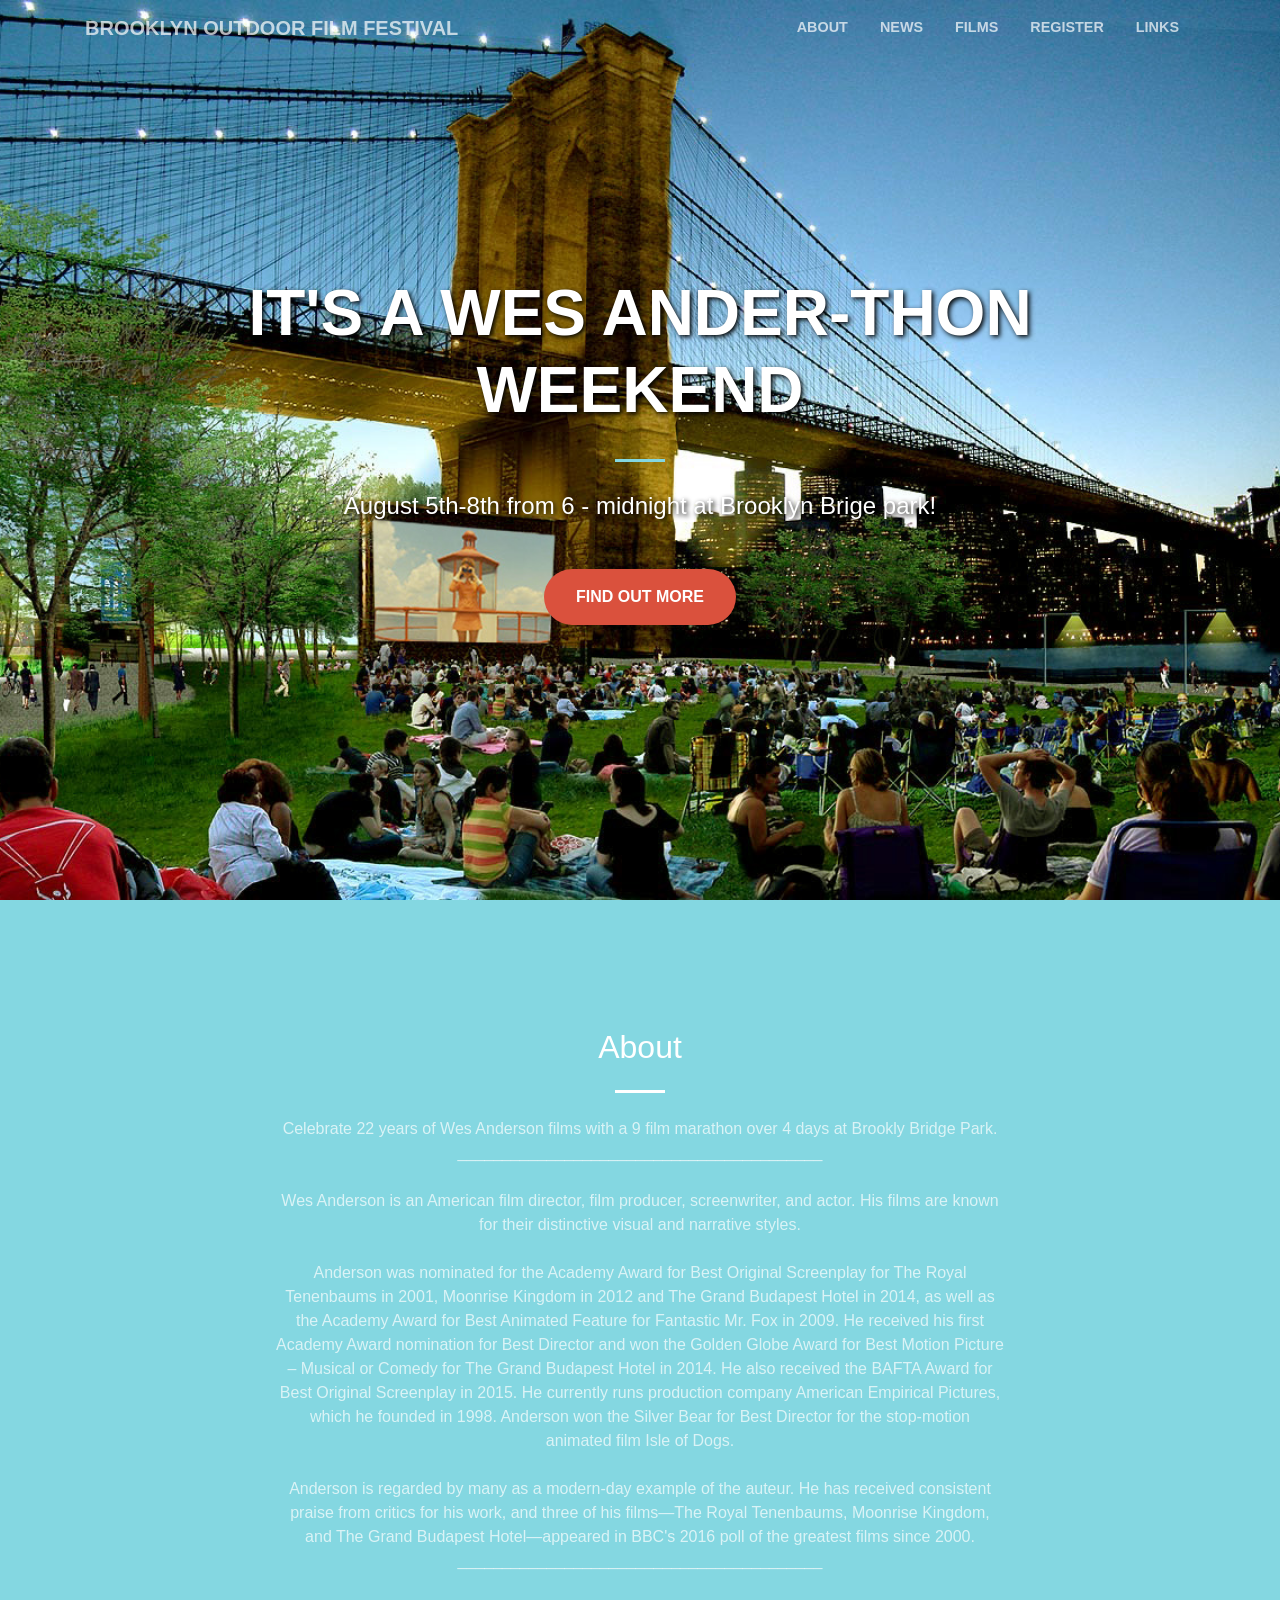
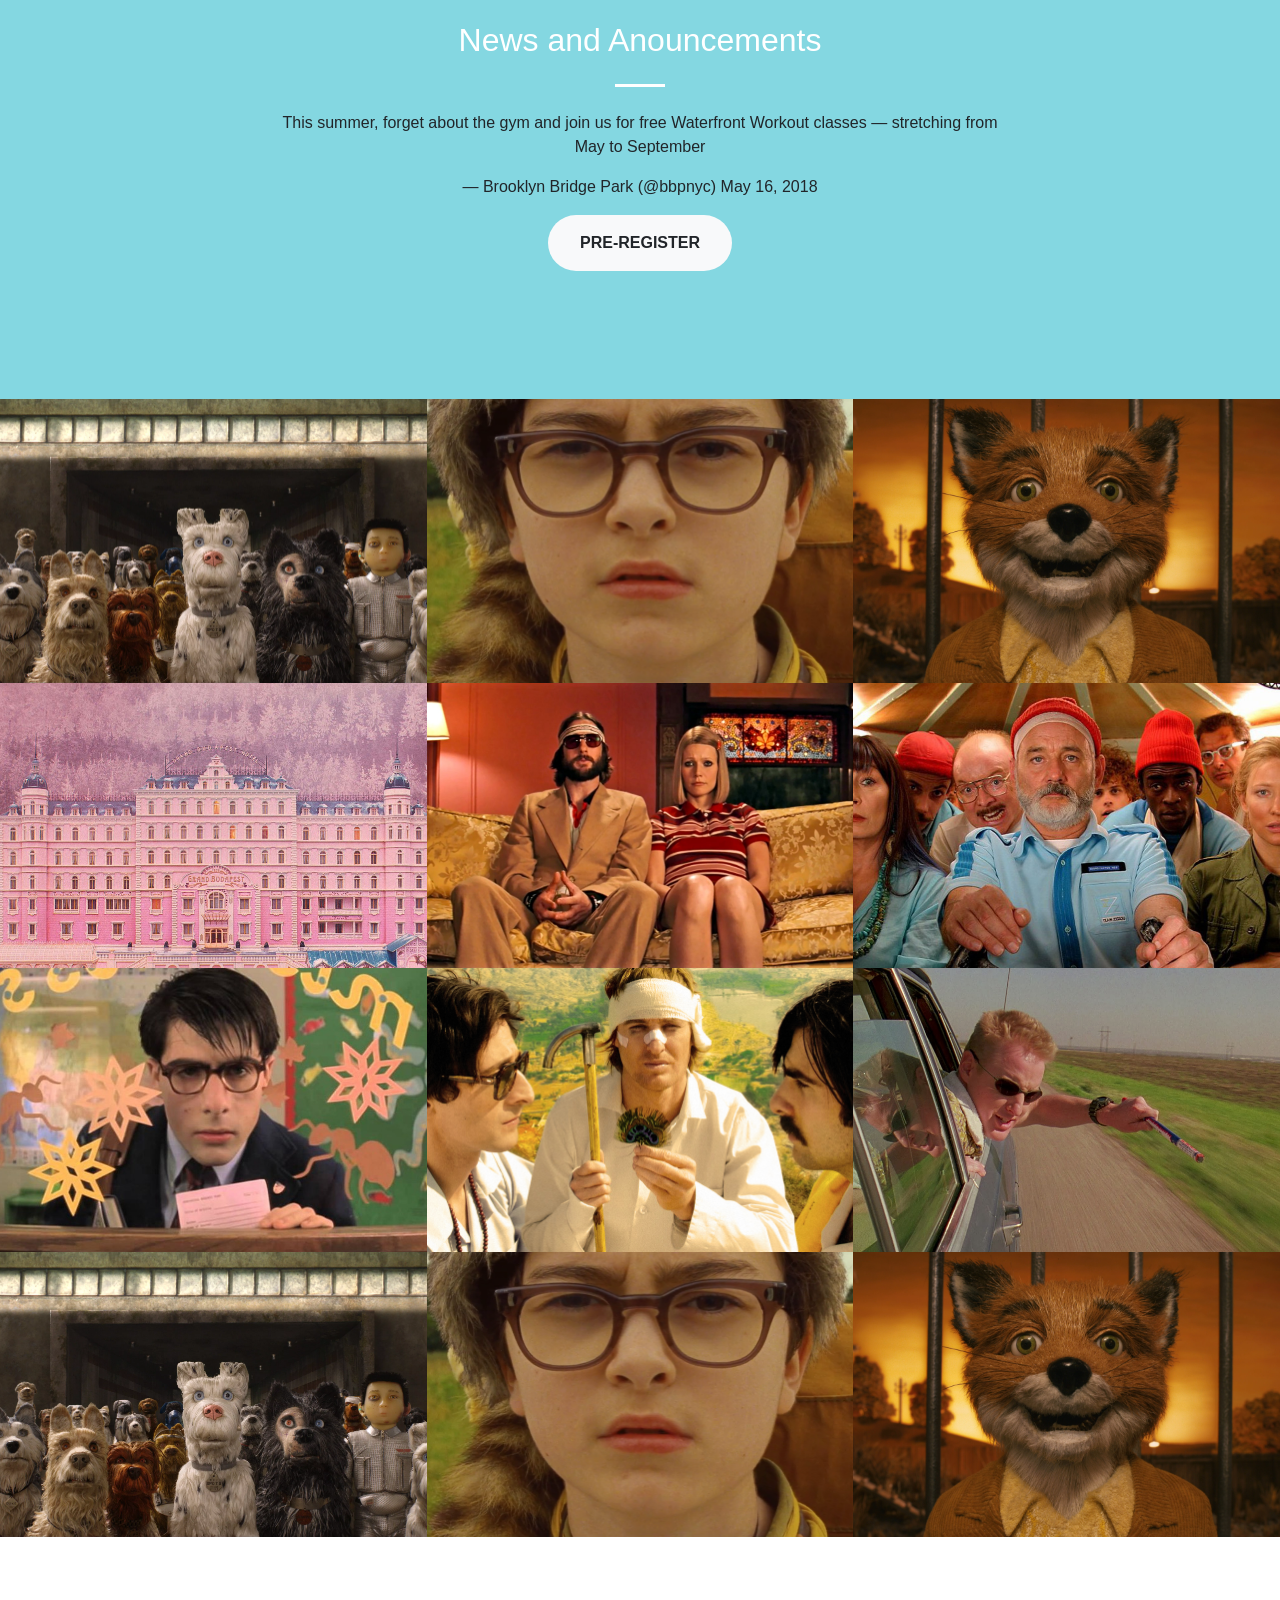
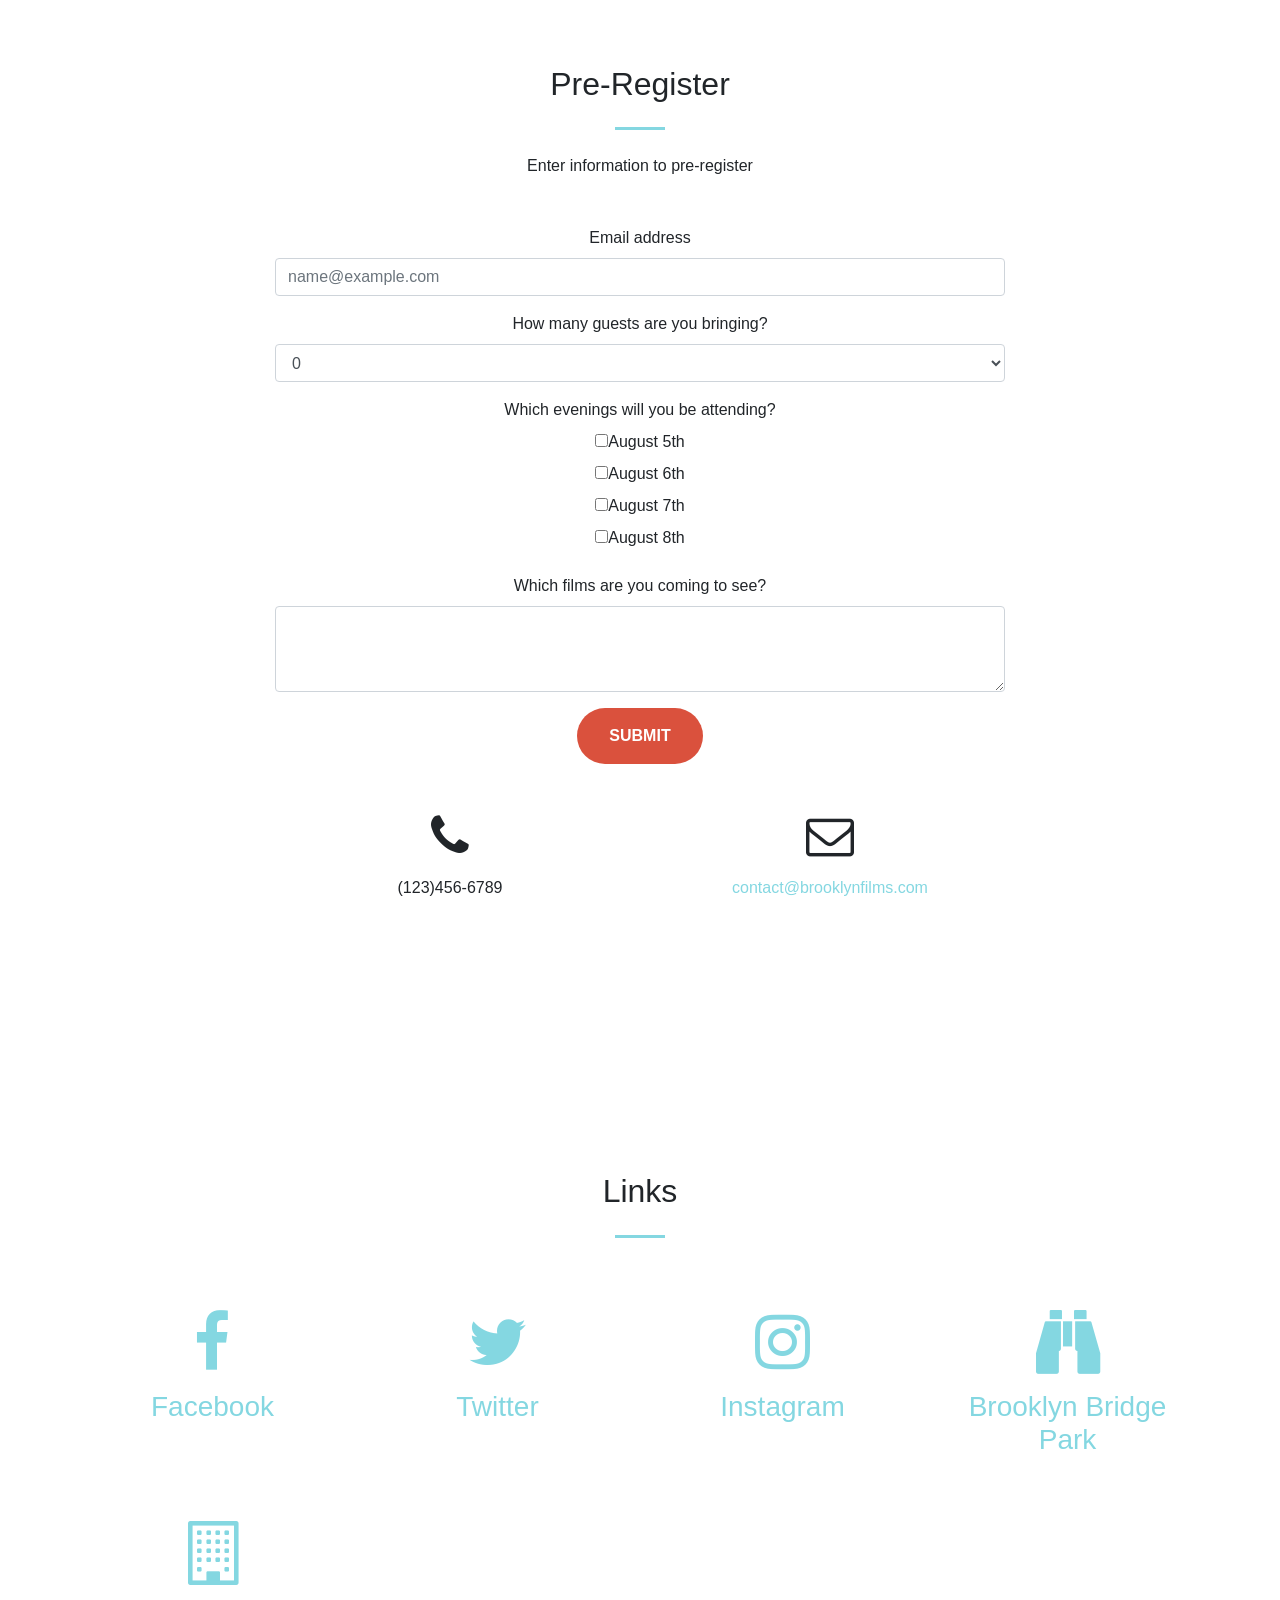
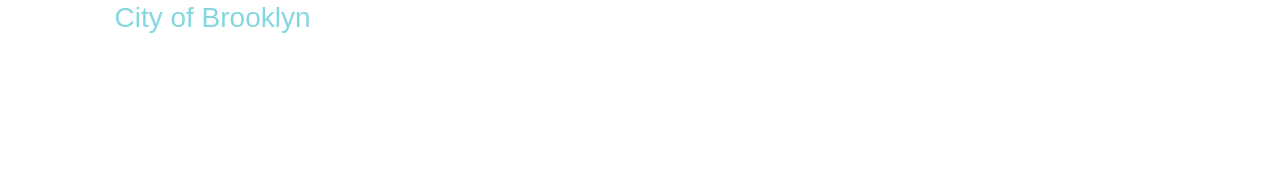
<file: index.html>
<!DOCTYPE html>
<html lang="en">

  <head>

    <meta charset="utf-8">
    <meta name="viewport" content="width=device-width, initial-scale=1, shrink-to-fit=no">

    <title>Brooklyn Outdoor Film Festival</title>
    
   
    <link href="https://stackpath.bootstrapcdn.com/bootstrap/4.1.3/css/bootstrap.min.css" rel="stylesheet" integrity="sha384-MCw98/SFnGE8fJT3GXwEOngsV7Zt27NXFoaoApmYm81iuXoPkFOJwJ8ERdknLPMO" crossorigin="anonymous">
    <link href="vendor/font-awesome/css/font-awesome.min.css" rel="stylesheet" type="text/css">
    <link href="css/filmfestival.css" rel="stylesheet">
    <link href="img/film.ico" rel="icon">

  </head>

  <body id="page-top">
        <!-- Navigation -->
    <nav class="navbar navbar-expand-lg navbar-light fixed-top" id="mainNav">
      <div class="container">
        <a class="navbar-brand js-scroll-trigger" href="#page-top">Brooklyn Outdoor Film Festival</a>
        <button class="navbar-toggler navbar-toggler-right" type="button" data-toggle="collapse" data-target="#navbarResponsive" aria-controls="navbarResponsive" aria-expanded="false" aria-label="Toggle navigation">
          <span class="navbar-toggler-icon"></span>
        </button>
        <div class="collapse navbar-collapse" id="navbarResponsive">
          <ul class="navbar-nav ml-auto">
            <li class="nav-item">
              <a class="nav-link js-scroll-trigger" href="#about">About</a>
            </li>
            <li class="nav-item">
                <a class="nav-link js-scroll-trigger" href="#news">News</a>
              </li>
            <li class="nav-item">
              <a class="nav-link js-scroll-trigger" href="#films">Films</a>
            </li>
            <li class="nav-item">
              <a class="nav-link js-scroll-trigger" href="#register">Register</a>
            </li><li class="nav-item">
              <a class="nav-link js-scroll-trigger" href="#links">links</a>
            </li>
          </ul>
        </div>
      </div>
    </nav>

    <header class="masthead text-center text-white d-flex">
      <div class="container my-auto">
        <div class="row">
          <div class="col-lg-10 mx-auto">
            <h1 class="text-uppercase text">
              <strong class="textshaddow">It's a Wes Ander-thon Weekend</strong>
            </h1>
            <hr>
          </div>
          <div class="col-lg-8 mx-auto">
            <h4 class="mb-5 textshaddow">August 5th-8th from 6 - midnight at Brooklyn Brige park!</h4>
            <a class="btn btn-primary btn-xl js-scroll-trigger" href="#about">Find Out More</a>
          </div>
        </div>
      </div>
    </header>

    <section class="bg-primary" id="about">
      <div class="container">
        <div class="row">
          <div class="col-lg-8 mx-auto text-center">
            <h2 class="section-heading text-white">About</h2>
            <hr class="light my-4">
            <p class="text-faded mb-4">Celebrate 22 years of Wes Anderson films with a 9 film marathon over 4 days at Brookly Bridge Park. 
              <br/>_________________________________________<br/><br/>
              Wes Anderson is an American film director, film producer, screenwriter, and actor. His films are known for their distinctive visual and narrative styles.
              <br><br/>
              Anderson was nominated for the Academy Award for Best Original Screenplay for The Royal Tenenbaums in 2001, Moonrise Kingdom in 2012 and The Grand Budapest Hotel in 2014, as well as the Academy Award for Best Animated Feature for Fantastic Mr. Fox in 2009. He received his first Academy Award nomination for Best Director and won the Golden Globe Award for Best Motion Picture – Musical or Comedy for The Grand Budapest Hotel in 2014. He also received the BAFTA Award for Best Original Screenplay in 2015. He currently runs production company American Empirical Pictures, which he founded in 1998. Anderson won the Silver Bear for Best Director for the stop-motion animated film Isle of Dogs.
              <br><br/>
              Anderson is regarded by many as a modern-day example of the auteur. He has received consistent praise from critics for his work, and three of his films—The Royal Tenenbaums, Moonrise Kingdom, and The Grand Budapest Hotel—appeared in BBC's 2016 poll of the greatest films since 2000.
             
             <br/>_________________________________________<br/><br/></p>
             <h2 class="section-heading text-white" id="news">News and Anouncements</h2>
             <hr class="light my-4">
            <p class="text-faded mb-4">
                <blockquote class="twitter-tweet" data-lang="en"><p lang="en" dir="ltr">This summer, forget about the gym and join us for free Waterfront Workout classes — stretching from May to September  </p>&mdash; Brooklyn Bridge Park (@bbpnyc) May 16, 2018</a></blockquote>
                
            </p>
            <a class="btn btn-light btn-xl js-scroll-trigger" href="#register">Pre-Register</a>
          </div>
        </div>
      </div>
    </section>

    

    <section class="p-0 bg-primary" id="films">
      <div class="container-fluid p-0">
        <div class="row no-gutters popup-gallery">

            <!-- <div class="col-lg-12 text-center"><h2 class="section-heading text-white">August 5th</h2></div> -->

          <div class="col-lg-4 col-sm-6">
            <a class="portfolio-box" data-toggle="modal" data-target="#islemodal">
              <img class="img-fluid" src="img/films/isleofdogs.png" alt="">
              <div class="portfolio-box-caption">
                <div class="portfolio-box-caption-content">
                  <div class="project-category text-faded">
                    Isle of Dogs
                  </div>
                  <div class="project-name">
                   <br/> August 5th 6:00 pm

                  </div>
                </div>
              </div>
            </a>
          </div>

          <div class="col-lg-4 col-sm-6">
              <a class="portfolio-box" data-toggle="modal" data-target="#moonrisemodal">
              <img class="img-fluid" src="img/films/moonrise.png" alt="">
              <div class="portfolio-box-caption">
                <div class="portfolio-box-caption-content">
                  <div class="project-category text-faded">
                      Moonrise Kingdom
                  </div>
                  <div class="project-name">
                      <br/> August 5th 8:00 pm
                  </div>
                </div>
              </div>
            </a>
          </div>

          <div class="col-lg-4 col-sm-6">
              <a class="portfolio-box" data-toggle="modal" data-target="#foxmodal">
              <img class="img-fluid" src="img/films/mrfox.png" alt="">
              <div class="portfolio-box-caption">
                <div class="portfolio-box-caption-content">
                  <div class="project-category text-faded">
                      Fantastic Mr. Fox
                  </div>
                  <div class="project-name">
                      <br/> August 5th 10:00 pm
                  </div>
                </div>
              </div>
            </a>
          </div>
          <!-- <div class="col-lg-12 text-center"><h2 class="section-heading text-white">August 6th</h2></div> -->

          <div class="col-lg-4 col-sm-6">
              <a class="portfolio-box" data-toggle="modal" data-target="#budapestmodal">
                <img class="img-fluid" src="img/films/grandbudapest.png" alt="">
                <div class="portfolio-box-caption">
                  <div class="portfolio-box-caption-content">
                    <div class="project-category text-faded">
                        The Grand Budapest Hotel
                    </div>
                    <div class="project-name">
                        <br/> August 6th 6:00 pm
                    </div>
                  </div>
                </div>
              </a>
            </div>

          <div class="col-lg-4 col-sm-6">
              <a class="portfolio-box" data-toggle="modal" data-target="#royalmodal">
              <img class="img-fluid" src="img/films/royal.png" alt="">
              <div class="portfolio-box-caption">
                <div class="portfolio-box-caption-content">
                  <div class="project-category text-faded">
                      The Royal Tenenbaums
                  </div>
                  <div class="project-name">
                      <br/> August 6th 8:00 pm
                  </div>
                </div>
              </div>
            </a>
          </div>

          <div class="col-lg-4 col-sm-6">
              <a class="portfolio-box" data-toggle="modal" data-target="#aquaticmodal">
              <img class="img-fluid" src="img/films/aquatic.png" alt="">
              <div class="portfolio-box-caption">
                <div class="portfolio-box-caption-content">
                  <div class="project-category text-faded">
                      The Life Aquatic with Steve Zissou
                  </div>
                  <div class="project-name">
                      <br/> August 6th 10:00 pm
                  </div>
                </div>
              </div>
            </a>
          </div>


          <div class="col-lg-4 col-sm-6">
              <a class="portfolio-box" data-toggle="modal" data-target="#rushmoremodal">
              <img class="img-fluid" src="img/films/rushmore.png" alt="">
              <div class="portfolio-box-caption">
                <div class="portfolio-box-caption-content">
                  <div class="project-category text-faded">
                      Rushmore
                  </div>
                  <div class="project-name">
                      <br/> August 7th 6:00 pm
                  </div>
                </div>
              </div>
            </a>
          </div>

          <div class="col-lg-4 col-sm-6">
              <a class="portfolio-box" data-toggle="modal" data-target="#limitedmodal">
              <img class="img-fluid" src="img/films/limited.png" alt="">
              <div class="portfolio-box-caption">
                <div class="portfolio-box-caption-content">
                  <div class="project-category text-faded">
                      The Darjeeling Limited
                  </div>
                  <div class="project-name">
                      <br/> August 7th 8:00 pm
                  </div>
                </div>
              </div>
            </a>
          </div>

          <div class="col-lg-4 col-sm-6">
              <a class="portfolio-box" data-toggle="modal" data-target="#bottlerocketmodal">
              <img class="img-fluid" src="img/films/bottlerocket.png" alt="">
              <div class="portfolio-box-caption">
                <div class="portfolio-box-caption-content">
                  <div class="project-category text-faded">
                      Bottle Rocket
                  </div>
                  <div class="project-name">
                      <br/> August 7th 10:00 pm
                  </div>
                </div>
              </div>
            </a>
          </div>

          <!-- <div class="col-lg-12 text-center"><h2 class="section-heading text-white">August 8th (Encore Presentations)</h2></div> -->

          <div class="col-lg-4 col-sm-6">
            <a class="portfolio-box" data-toggle="modal" data-target="#islemodal">
              <img class="img-fluid" src="img/films/isleofdogs.png" alt="">
              <div class="portfolio-box-caption">
                <div class="portfolio-box-caption-content">
                  <div class="project-category text-faded">
                    Isle of Dogs
                  </div>
                  <div class="project-name">
                   <br/> August 8th 6:00 pm<br/>(Encore Presentation)
                  </div>
                </div>
              </div>
            </a>
          </div>

          <div class="col-lg-4 col-sm-6">
              <a class="portfolio-box" data-toggle="modal" data-target="#moonrisemodal">
              <img class="img-fluid" src="img/films/moonrise.png" alt="">
              <div class="portfolio-box-caption">
                <div class="portfolio-box-caption-content">
                  <div class="project-category text-faded">
                      Moonrise Kingdom
                  </div>
                  <div class="project-name">
                      <br/> August 8th 8:00 pm<br/>(Encore Presentation)                  </div>
                </div>
              </div>
            </a>
          </div>

          <div class="col-lg-4 col-sm-6">
              <a class="portfolio-box" data-toggle="modal" data-target="#foxmodal">
              <img class="img-fluid" src="img/films/mrfox.png" alt="">
              <div class="portfolio-box-caption">
                <div class="portfolio-box-caption-content">
                  <div class="project-category text-faded">
                      Fantastic Mr. Fox
                  </div>
                  <div class="project-name">
                      <br/> August 8th 10:00 pm<br/>(Encore Presentation)
                  </div>
                </div>
              </div>
            </a>
          </div>
    </section>



    <!-- Isle of Dogs Modal -->
    <div class="modal" id="islemodal">
      <div class="modal-dialog">
        <div class="modal-content">
    
          <!-- Modal Header -->
          <div class="modal-header">
            <h4 class="modal-title">Isle Of Dogs</h4>
            <button type="button" class="close" data-dismiss="modal">&times;</button>
          </div>
    
          <!-- Modal body -->
          <div class="modal-body">
              <iframe width="100%" height="250" src="https://www.youtube.com/embed/dt__kig8PVU" frameborder="0" allow="autoplay; encrypted-media" allowfullscreen></iframe>
              <br/><br/>
              When, by executive decree, all the canine pets of Megasaki City are exiled to a vast garbage-dump called Trash Island, 12-year-old Atari sets off alone in a miniature Junior-Turbo Prop and flies across the river in search of his bodyguard-dog, Spots. There, with the assistance of a pack of newly-found mongrel friends, he begins an epic journey that will decide the fate and future of the entire Prefecture.
          </div>
    
          <!-- Modal footer -->
          <div class="modal-footer">
            <button type="button" class="btn btn-danger" data-dismiss="modal">Close</button>
          </div>
    
        </div>
      </div>
    </div>

    <!-- Budapest Modal -->
    <div class="modal" id="budapestmodal">
        <div class="modal-dialog">
          <div class="modal-content">
      
            <!-- Modal Header -->
            <div class="modal-header">
              <h4 class="modal-title">The Grand Budapest Hotel</h4>
              <button type="button" class="close" data-dismiss="modal">&times;</button>
            </div>
      
            <!-- Modal body -->
            <div class="modal-body">
                <iframe width="100%" height="250" src="https://www.youtube.com/embed/1Fg5iWmQjwk" frameborder="0" allow="autoplay; encrypted-media" allowfullscreen></iframe>
                <br/><br/>
                In the 1930s, the Grand Budapest Hotel is a popular European ski resort, presided over by concierge Gustave H. (Ralph Fiennes). Zero, a junior lobby boy, becomes Gustave's friend and protege. Gustave prides himself on providing first-class service to the hotel's guests, including satisfying the sexual needs of the many elderly women who stay there. When one of Gustave's lovers dies mysteriously, Gustave finds himself the recipient of a priceless painting and the chief suspect in her murder.
              </div>
      
            <!-- Modal footer -->
            <div class="modal-footer">
              <button type="button" class="btn btn-danger" data-dismiss="modal">Close</button>
            </div>
      
          </div>
        </div>
      </div>

      <!-- Moonrise Kingdom Modal -->
    <div class="modal" id="moonrisemodal">
        <div class="modal-dialog">
          <div class="modal-content">
      
            <!-- Modal Header -->
            <div class="modal-header">
              <h4 class="modal-title">Moonrise Kingdom</h4>
              <button type="button" class="close" data-dismiss="modal">&times;</button>
            </div>
      
            <!-- Modal body -->
            <div class="modal-body">
                <iframe width="100%" height="250" src="https://www.youtube.com/embed/7N8wkVA4_8s" frameborder="0" allow="autoplay; encrypted-media" allowfullscreen></iframe>
                <br/><br/>
                The year is 1965, and the residents of New Penzance, an island off the coast of New England, inhabit a community that seems untouched by some of the bad things going on in the rest of the world. Twelve-year-olds Sam (Jared Gilman) and Suzy (Kara Hayward) have fallen in love and decide to run away. But a violent storm is approaching the island, forcing a group of quirky adults (Bruce Willis, Edward Norton, Bill Murray) to mobilize a search party and find the youths before calamity strikes.
              </div>
      
            <!-- Modal footer -->
            <div class="modal-footer">
              <button type="button" class="btn btn-danger" data-dismiss="modal">Close</button>
            </div>
      
          </div>
        </div>
      </div>

      <!-- Fantastic Mr. Fox Modal -->
    <div class="modal" id="foxmodal">
        <div class="modal-dialog">
          <div class="modal-content">
      
            <!-- Modal Header -->
            <div class="modal-header">
              <h4 class="modal-title">Fantastic Mr. Fox</h4>
              <button type="button" class="close" data-dismiss="modal">&times;</button>
            </div>
      
            <!-- Modal body -->
            <div class="modal-body">
                <iframe width="100%" height="250" src="https://www.youtube.com/embed/n2igjYFojUo" frameborder="0" allow="autoplay; encrypted-media" allowfullscreen></iframe>
                <br/><br/>
                After 12 years of bucolic bliss, Mr. Fox (George Clooney) breaks a promise to his wife (Meryl Streep) and raids the farms of their human neighbors, Boggis, Bunce and Bean. Giving in to his animal instincts endangers not only his marriage but also the lives of his family and their animal friends. When the farmers force Mr. Fox and company deep underground, he has to resort to his natural craftiness to rise above the opposition.
              </div>
      
            <!-- Modal footer -->
            <div class="modal-footer">
              <button type="button" class="btn btn-danger" data-dismiss="modal">Close</button>
            </div>
      
          </div>
        </div>
      </div>

        <!--The Royal Tenenbaums Modal -->
    <div class="modal" id="royalmodal">
        <div class="modal-dialog">
          <div class="modal-content">
      
            <!-- Modal Header -->
            <div class="modal-header">
              <h4 class="modal-title">The Royal Tenenbaums</h4>
              <button type="button" class="close" data-dismiss="modal">&times;</button>
            </div>
      
            <!-- Modal body -->
            <div class="modal-body">
                <iframe width="100%" height="250" src="https://www.youtube.com/embed/caMgokYWboU" frameborder="0" allow="autoplay; encrypted-media" allowfullscreen></iframe>
                <br/><br/>
                Royal Tenenbaum and his wife Etheline had three children and then they separated. All three children are extraordinary --- all geniuses. Virtually all memory of the brilliance of the young Tenenbaums was subsequently erased by two decades of betrayal, failure, and disaster. Most of this was generally considered to be their father's fault. "The Royal Tenenbaums" is the story of the family's sudden, unexpected reunion one recent winter.
              </div>
      
            <!-- Modal footer -->
            <div class="modal-footer">
              <button type="button" class="btn btn-danger" data-dismiss="modal">Close</button>
            </div>
      
          </div>
        </div>
      </div>

        <!--The Life Aquatic with Steve Zissou Modal -->
    <div class="modal" id="aquaticmodal">
        <div class="modal-dialog">
          <div class="modal-content">
      
            <!-- Modal Header -->
            <div class="modal-header">
              <h4 class="modal-title">The Life Aquatic with Steve Zissou</h4>
              <button type="button" class="close" data-dismiss="modal">&times;</button>
            </div>
      
            <!-- Modal body -->
            <div class="modal-body">
                <iframe width="100%" height="250" src="https://www.youtube.com/embed/yh401Rmkq0o" frameborder="0" allow="autoplay; encrypted-media" allowfullscreen></iframe>
                <br/><br/>
                Renowned oceanographer Steve Zissou (Bill Murray) has sworn vengeance upon the rare shark that devoured a member of his crew. In addition to his regular team, he is joined on his boat by Ned (Owen Wilson), a man who believes Zissou to be his father, and Jane (Cate Blanchett), a journalist pregnant by a married man. They travel the sea, all too often running into pirates and, perhaps more traumatically, various figures from Zissou's past, including his estranged wife, Eleanor (Anjelica Huston).
              </div>
      
            <!-- Modal footer -->
            <div class="modal-footer">
              <button type="button" class="btn btn-danger" data-dismiss="modal">Close</button>
            </div>
      
          </div>
        </div>
      </div>

      <!--Rushmore Modal -->
    <div class="modal" id="rushmoremodal">
        <div class="modal-dialog">
          <div class="modal-content">
      
            <!-- Modal Header -->
            <div class="modal-header">
              <h4 class="modal-title">Rushmore</h4>
              <button type="button" class="close" data-dismiss="modal">&times;</button>
            </div>
      
            <!-- Modal body -->
            <div class="modal-body">
                <iframe width="100%" height="250" src="https://www.youtube.com/embed/GxCNDpvGyss" frameborder="0" allow="autoplay; encrypted-media" allowfullscreen></iframe>
                <br/><br/>
                When a beautiful first-grade teacher (Olivia Williams) arrives at a prep school, she soon attracts the attention of an ambitious teenager named Max (Jason Schwartzman), who quickly falls in love with her. Max turns to the father (Bill Murray) of two of his schoolmates for advice on how to woo the teacher. However, the situation soon gets complicated when Max's new friend becomes involved with her, setting the two pals against one another in a war for her attention.
              </div>
      
            <!-- Modal footer -->
            <div class="modal-footer">
              <button type="button" class="btn btn-danger" data-dismiss="modal">Close</button>
            </div>
      
          </div>
        </div>
      </div>

      <!--The Darjeeling Limited Modal -->
    <div class="modal" id="limitedmodal">
        <div class="modal-dialog">
          <div class="modal-content">
      
            <!-- Modal Header -->
            <div class="modal-header">
              <h4 class="modal-title">The Darjeeling Limited</h4>
              <button type="button" class="close" data-dismiss="modal">&times;</button>
            </div>
      
            <!-- Modal body -->
            <div class="modal-body">
                <iframe width="100%" height="250" src="https://www.youtube.com/embed/aO1bYukdvLI" frameborder="0" allow="autoplay; encrypted-media" allowfullscreen></iframe>
                <br/><br/>
                Estranged brothers Francis (Owen Wilson), Peter (Adrien Brody) and Jack (Jason Schwartzman) reunite for a train trip across India. The siblings have not spoken in over a year, ever since their father passed away. Francis is recovering from a motorcycle accident, Peter cannot cope with his wife's pregnancy, and Jack cannot get over his ex-lover. The brothers fall into old patterns of behavior as Francis reveals the real reason for the reunion: to visit their mother in a Himalayan convent.
              </div>
      
            <!-- Modal footer -->
            <div class="modal-footer">
              <button type="button" class="btn btn-danger" data-dismiss="modal">Close</button>
            </div>
      
          </div>
        </div>
      </div>

      <!--Bottle Rocket Modal -->
    <div class="modal" id="bottlerocketmodal">
        <div class="modal-dialog">
          <div class="modal-content">
      
            <!-- Modal Header -->
            <div class="modal-header">
              <h4 class="modal-title">Bottle Rocket</h4>
              <button type="button" class="close" data-dismiss="modal">&times;</button>
            </div>
      
            <!-- Modal body -->
            <div class="modal-body">
                <iframe width="100%" height="250" src="https://www.youtube.com/embed/hspUSez-rYY" frameborder="0" allow="autoplay; encrypted-media" allowfullscreen></iframe>
                <br/><br/>
                In Wes Anderson's first feature film, Anthony (Luke Wilson) has just been released from a mental hospital, only to find his wacky friend Dignan (Owen C. Wilson) determined to begin an outrageous crime spree. After recruiting their neighbor, Bob (Robert Musgrave), the team embarks on a road trip in search of Dignan's previous boss, Mr. Henry (James Caan). But the more they learn, the more they realize that they do not know the first thing about crime.
              </div>
      
            <!-- Modal footer -->
            <div class="modal-footer">
              <button type="button" class="btn btn-danger" data-dismiss="modal">Close</button>
            </div>
      
          </div>
        </div>
      </div>

<!-- Registration Section -->
    <section id="register">
      <div class="container">
        <div class="row">
          <div class="col-lg-8 mx-auto text-center">
            <h2 class="section-heading">Pre-Register</h2>
            <hr class="my-4">
            <p class="mb-5">Enter information to pre-register</p>
            <form>
              <div class="form-group">
                <label for="email">Email address</label>
                <input type="email" class="form-control" id="email" placeholder="name@example.com">
              </div>
              <div class="form-group">
                <label for="guests">How many guests are you bringing?</label>
                <select class="form-control" id="guests">
                  <option>0</option>
                  <option>1</option>
                  <option>2</option>
                  <option>3</option>
                  <option>4</option>
                  <option>5</option>
                  <option>6</option>
                  <option>7</option>
                  <option>8</option>
                  <option>9</option>
                  <option>10</option>
                </select>
              </div>
          
              <div class="form-group">
                <label for="days">Which evenings will you be attending?</label>
                <div class="checkbox">
                  <label><input type="checkbox" value="">August 5th</label><br/>
                  <label><input type="checkbox" value="">August 6th</label><br/>
                  <label><input type="checkbox" value="">August 7th</label><br/>
                  <label><input type="checkbox" value="">August 8th</label><br/>
                </div>
              </div>

              <div class="form-group">
                <label for="FormControlTextarea1">Which films are you coming to see?</label>
                <textarea class="form-control" id="FormControlTextarea1" rows="3"></textarea>
              </div>
               <button type="button" class="btn btn-primary btn-xl">Submit</button>
            </form>
          </div>
        </div>
       

        <br/><br/>
        <div class="row">
          <div class="col-lg-4 ml-auto text-center">
            <i class="fa fa-phone fa-3x mb-3 sr-contact"></i>
            <p>(123)456-6789</p>
          </div>
          <div class="col-lg-4 mr-auto text-center">
            <i class="fa fa-envelope-o fa-3x mb-3 sr-contact"></i>
            <p>
              <a href="mailto:your-email@your-domain.com">contact@brooklynfilms.com</a>
            </p>
          </div>
        </div>
        
      </div>
    </section>
    
    <section id="links">
      <div class="container">
        <div class="row">
          <div class="col-lg-12 text-center">
            <h2 class="section-heading">Links</h2>
            <hr class="my-4">
          </div>
        </div>
      </div>
      <div class="container">
        <div class="row">
          <div class="col-lg-3 col-md-6 text-center">
            <div class="service-box mt-5 mx-auto">
              <i class="fa fa-4x fa-facebook text-primary mb-3 sr-icons"></i>
              <h3 class="mb-3"><a href="https://www.facebook.com">Facebook</a></h3>
            </div>
          </div>
          <div class="col-lg-3 col-md-6 text-center">
            <div class="service-box mt-5 mx-auto">
              <i class="fa fa-4x fa-twitter text-primary mb-3 sr-icons"></i>
              <h3 class="mb-3"><a href="https://www.twitter.com">Twitter</a></h3>
            </div>
          </div>
          <div class="col-lg-3 col-md-6 text-center">
            <div class="service-box mt-5 mx-auto">
              <i class="fa fa-4x fa-instagram text-primary mb-3 sr-icons"></i>
              <h3 class="mb-3"><a href="https://www.instagram.com">Instagram</a></h3>
            </div>
          </div>
          <div class="col-lg-3 col-md-6 text-center">
            <div class="service-box mt-5 mx-auto">
              <i class="fa fa-4x fa-binoculars text-primary mb-3 sr-icons"></i>
              <h3 class="mb-3"><a href="https://www.brooklynbridgepark.org/">Brooklyn Bridge Park</a> </h3>
            </div>
          </div>
          <div class="col-lg-3 col-md-6 text-center">
            <div class="service-box mt-5 mx-auto">
              <i class="fa fa-4x fa-building-o text-primary mb-3 sr-icons"></i>
              <h3 class="mb-3"><a href="http://www.brooklyn-usa.org/">City of Brooklyn</a> </h3>
            </div>
          </div>
        </div>
      </div>
      </div>
    </section>

 
    <!-- Bootstrap core JavaScript -->
    <!-- <script src="js/jquery.js"></script> -->
    <script
  src="https://code.jquery.com/jquery-3.3.1.min.js"
  integrity="sha256-FgpCb/KJQlLNfOu91ta32o/NMZxltwRo8QtmkMRdAu8="
  crossorigin="anonymous"></script>
    <!-- <script src="js/bootstrap.js"></script> -->
    <script src="https://stackpath.bootstrapcdn.com/bootstrap/4.1.3/js/bootstrap.min.js" integrity="sha384-ChfqqxuZUCnJSK3+MXmPNIyE6ZbWh2IMqE241rYiqJxyMiZ6OW/JmZQ5stwEULTy" crossorigin="anonymous"></script>
   
<!--scripts-->
   <script src="js/creative.js"></script>
   <script src="js/smoothscroll.js"></script>
   <script src="js/smoothinit.js"></script>
      <script async src="https://platform.twitter.com/widgets.js" charset="utf-8"></script>
  </body>

</html>
</file>
<file: css/filmfestival.css>
body,
html {
  width: 100%;
  height: 100%;
}

body {
  font-family: 'futura','Helvetica Neue', Arial, sans-serif;
}

hr {
  max-width: 50px;
  border-width: 3px;
  border-color: #84D7E1;
}

hr.light {
  border-color: #fff;
}

a {
  color: #84D7E1;
  -webkit-transition: all 0.2s;
  -moz-transition: all 0.2s;
  transition: all 0.2s;
}

a:hover {
  color: #84D7E1;
}

h1,
h2,
h3,
h4,
h5,
h6 {
  font-family: 'futura', 'Helvetica Neue', Arial, sans-serif;
}

.bg-primary {
  background-color: #84D7E1 !important;
}

.bg-dark {
  background-color: #212529 !important;
}

.text-faded {
  color: rgba(255, 255, 255, 0.7);
}

section {
  padding: 8rem 0;
}

.section-heading {
  margin-top: 0;
}

::-moz-selection {
  color: #fff;
  background: #212529;
  text-shadow: none;
}

::selection {
  color: #fff;
  background: #212529;
  text-shadow: none;
}

img::selection {
  color: #fff;
  background: transparent;
}

img::-moz-selection {
  color: #fff;
  background: transparent;
}

#mainNav {
  border-bottom: 1px solid rgba(33, 37, 41, 0.1);
  background-color: #fff;
  font-family: 'futura', 'Helvetica Neue', Arial, sans-serif;
  -webkit-transition: all 0.2s;
  -moz-transition: all 0.2s;
  transition: all 0.2s;
}

#mainNav .navbar-brand {
  font-weight: 700;
  text-transform: uppercase;
  color: #84D7E1;
  font-family: 'futura', 'Helvetica Neue', Arial, sans-serif;
}

#mainNav .navbar-brand:focus, #mainNav .navbar-brand:hover {
  color: #84D7E1;
}

#mainNav .navbar-nav > li.nav-item > a.nav-link,
#mainNav .navbar-nav > li.nav-item > a.nav-link:focus {
  font-size: .9rem;
  font-weight: 700;
  text-transform: uppercase;
  color: #212529;
}

#mainNav .navbar-nav > li.nav-item > a.nav-link:hover,
#mainNav .navbar-nav > li.nav-item > a.nav-link:focus:hover {
  color: #84D7E1;
}

#mainNav .navbar-nav > li.nav-item > a.nav-link.active,
#mainNav .navbar-nav > li.nav-item > a.nav-link:focus.active {
  color: #84D7E1 !important;
  background-color: transparent;
}

#mainNav .navbar-nav > li.nav-item > a.nav-link.active:hover,
#mainNav .navbar-nav > li.nav-item > a.nav-link:focus.active:hover {
  background-color: transparent;
}

@media (min-width: 992px) {
  #mainNav {
    border-color: transparent;
    background-color: transparent;
  }
  #mainNav .navbar-brand {
    color: rgba(255, 255, 255, 0.7);
  }
  #mainNav .navbar-brand:focus, #mainNav .navbar-brand:hover {
    color: #fff;
  }
  #mainNav .navbar-nav > li.nav-item > a.nav-link {
    padding: 0.5rem 1rem;
  }
  #mainNav .navbar-nav > li.nav-item > a.nav-link,
  #mainNav .navbar-nav > li.nav-item > a.nav-link:focus {
    color: rgba(255, 255, 255, 0.7);
  }
  #mainNav .navbar-nav > li.nav-item > a.nav-link:hover,
  #mainNav .navbar-nav > li.nav-item > a.nav-link:focus:hover {
    color: #fff;
  }
  #mainNav.navbar-shrink {
    border-bottom: 1px solid rgba(33, 37, 41, 0.1);
    background-color: #fff;
  }
  #mainNav.navbar-shrink .navbar-brand {
    color: #84D7E1;
  }
  #mainNav.navbar-shrink .navbar-brand:focus, #mainNav.navbar-shrink .navbar-brand:hover {
    color: #84D7E1;
  }
  #mainNav.navbar-shrink .navbar-nav > li.nav-item > a.nav-link,
  #mainNav.navbar-shrink .navbar-nav > li.nav-item > a.nav-link:focus {
    color: #212529;
  }
  #mainNav.navbar-shrink .navbar-nav > li.nav-item > a.nav-link:hover,
  #mainNav.navbar-shrink .navbar-nav > li.nav-item > a.nav-link:focus:hover {
    color: #84D7E1;
  }
}

header.masthead {
  padding-top: 10rem;
  padding-bottom: calc(10rem - 56px);
  background-image: url("../img/bbp.jpg");
  background-position: center center;
  -webkit-background-size: cover;
  -moz-background-size: cover;
  -o-background-size: cover;
  background-size: cover;
}

header.masthead hr {
  margin-top: 30px;
  margin-bottom: 30px;
}

header.masthead h1 {
  font-size: 2rem;
}

header.masthead p {
  font-weight: 300;
}

@media (min-width: 768px) {
  header.masthead p {
    font-size: 1.15rem;
  }
}

@media (min-width: 992px) {
  header.masthead {
    height: 100vh;
    min-height: 650px;
    padding-top: 0;
    padding-bottom: 0;
  }
  header.masthead h1 {
    font-size: 3rem;
  }
}

@media (min-width: 1200px) {
  header.masthead h1 {
    font-size: 4rem;
  }
}

.service-box {
  max-width: 400px;
}

.portfolio-box {
  position: relative;
  display: block;
  max-width: 650px;
  margin: 0 auto;
}

.portfolio-box .portfolio-box-caption {
  position: absolute;
  bottom: 0;
  display: block;
  width: 100%;
  height: 100%;
  text-align: center;
  opacity: 0;
  color: #fff;
  background: rgba(138, 215, 223, .9);
  -webkit-transition: all 0.2s;
  -moz-transition: all 0.2s;
  transition: all 0.2s;
}

.portfolio-box .portfolio-box-caption .portfolio-box-caption-content {
  position: absolute;
  top: 50%;
  width: 100%;
  transform: translateY(-50%);
  text-align: center;
}

.portfolio-box .portfolio-box-caption .portfolio-box-caption-content .project-category,
.portfolio-box .portfolio-box-caption .portfolio-box-caption-content .project-name {
  padding: 0 15px;
  font-family: 'futura', 'Helvetica Neue', Arial, sans-serif;
}

.portfolio-box .portfolio-box-caption .portfolio-box-caption-content .project-category {
  font-size: 14px;
  font-weight: 600;
  text-transform: uppercase;
}

.portfolio-box .portfolio-box-caption .portfolio-box-caption-content .project-name {
  font-size: 18px;
}

.portfolio-box:hover .portfolio-box-caption {
  opacity: 1;
}

.portfolio-box:focus {
  outline: none;
}

@media (min-width: 768px) {
  .portfolio-box .portfolio-box-caption .portfolio-box-caption-content .project-category {
    font-size: 16px;
  }
  .portfolio-box .portfolio-box-caption .portfolio-box-caption-content .project-name {
    font-size: 22px;
  }
}

.text-primary {
  color: #84D7E1 !important;
}

.btn {
  font-weight: 700;
  text-transform: uppercase;
  border: none;
  border-radius: 300px;
  font-family: 'Open Sans', 'Helvetica Neue', Arial, sans-serif;
}

.btn-xl {
  padding: 1rem 2rem;
}

.btn-primary {
  background-color: rgb(218, 81, 61, 1.00);
  border-color: #84D7E1;
}

.btn-primary:hover, .btn-primary:focus, .btn-primary:active {
  color: #fff;
  background-color: #84D7E1 !important;
}

.btn-primary:active, .btn-primary:focus {
  box-shadow: 0 0 0 0.2rem rgba(138, 215, 223, .5) !important;
}

.textshaddow {
  text-shadow: #000 2px 2px 5px;
}
</file>
